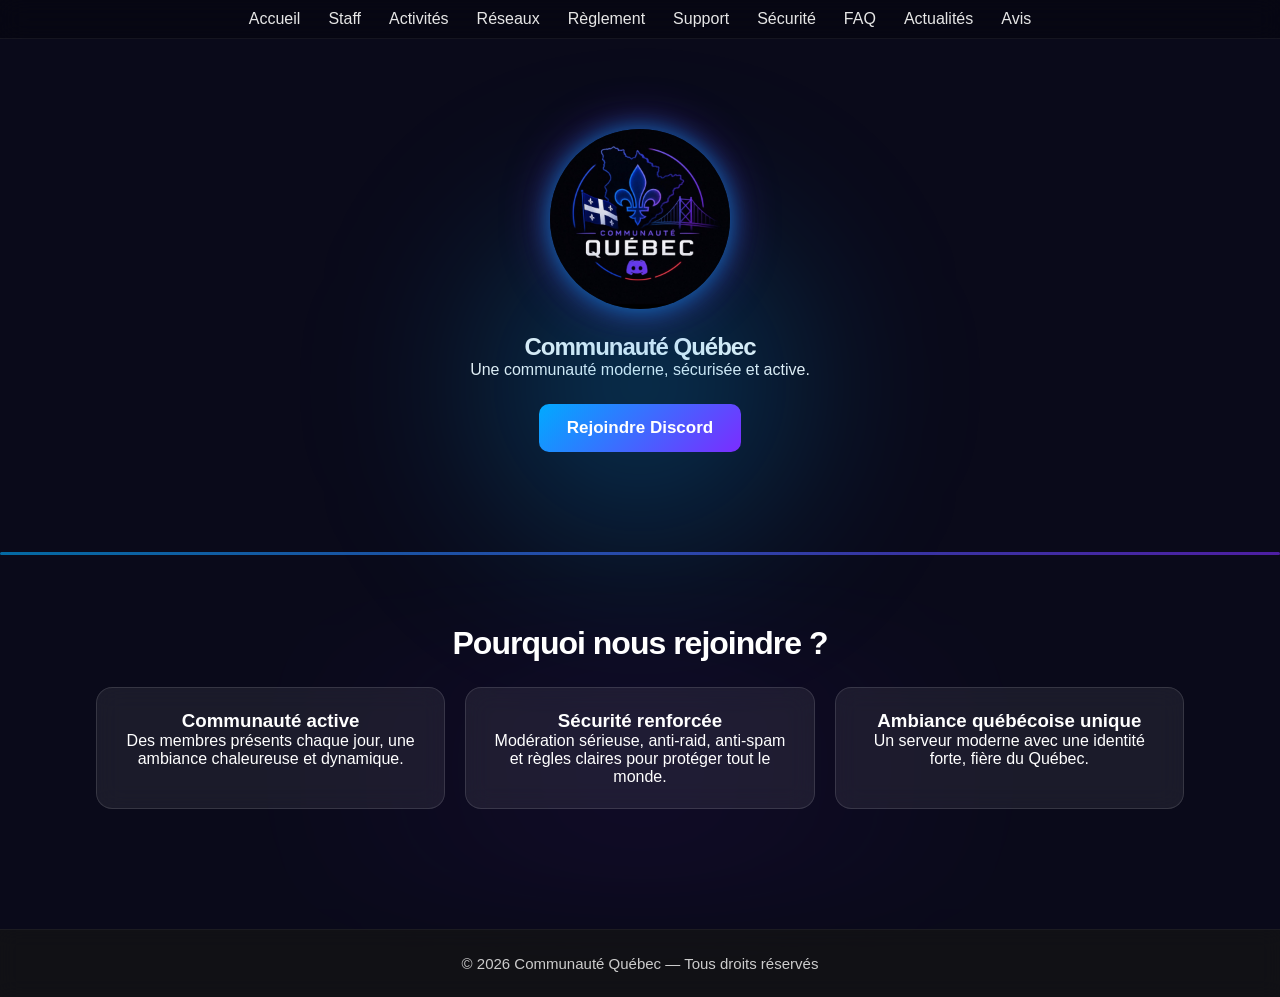
<file: index.html>
<!DOCTYPE html>
<html lang="fr">
<head>
    <meta charset="UTF-8">
    <meta name="viewport" content="width=device-width, initial-scale=1.0">
    <title>Communauté Québec</title>

    <style>
        body {
            background: #0d0d0d;
            margin: 0;
            padding: 0;
            opacity: 1;
            transition: opacity 0.3s ease;
        }
        .fade {
            opacity: 0;
        }
    </style>

    <script>
        window.onload = () => {
            document.body.classList.add("fade");
            setTimeout(() => {
                window.location.href = "Pages/01-accueil.html";
            }, 300);
        };
    </script>
</head>
<body></body>
</html>
</file>
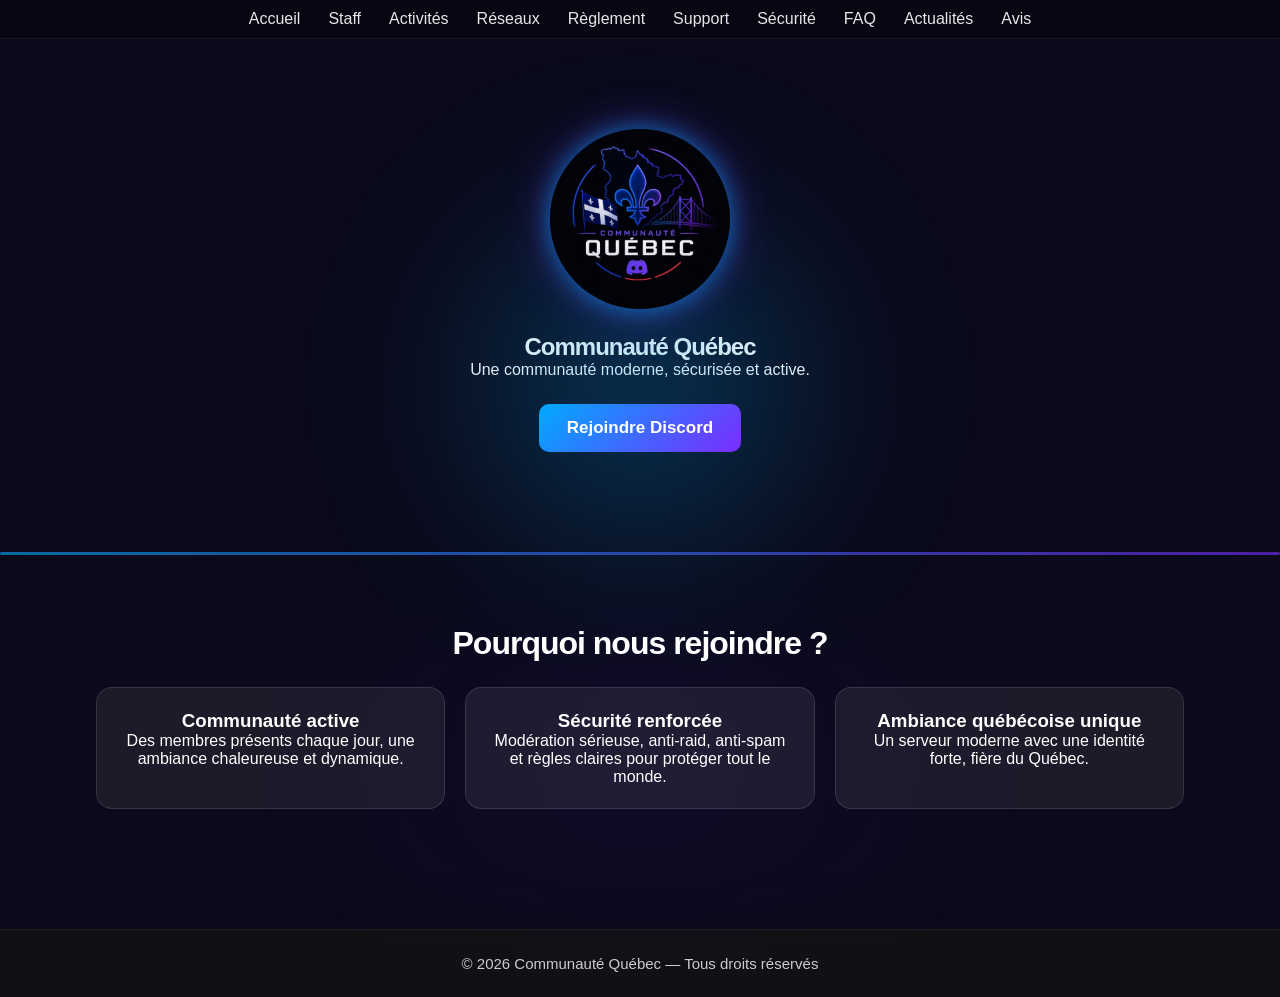
<file: Pages/01-accueil.html>
<!DOCTYPE html>
<html lang="fr">
<head>
    <meta charset="UTF-8">
    <title>Communauté Québec</title>

   <link rel="stylesheet" href="../Css/01-global.css">
<link rel="stylesheet" href="../Css/02-header.css">
<link rel="stylesheet" href="../Css/03-footer.css">
<link rel="stylesheet" href="../Css/04-pages.css">
<link rel="stylesheet" href="../Css/05-responsive.css">

<script src="../js/01-header.js" defer></script>
<script src="../js/02-footer.js" defer></script>

</head>

<body>

<!-- ============================
     HERO
============================ -->
<section class="hero">

    <!-- LOGO -->
    <img src="../assets/logos/logo.png" alt="Logo Communauté Québec" class="hero-logo">

    <h1>Communauté Québec</h1>
    <p>Une communauté moderne, sécurisée et active.</p>

    <!-- BOUTON UNIQUE -->
    <div class="hero-buttons">
        <a href="https://discord.gg/93VZk8fcNT" target="_blank" class="btn-hero">
            Rejoindre Discord
        </a>
    </div>
</section>

<!-- Séparateur -->
<div class="section-divider"></div>

<!-- ============================
     POURQUOI NOUS REJOINDRE
============================ -->
<section class="why">
    <h2>Pourquoi nous rejoindre ?</h2>

    <div class="grid">

        <div class="card">
            <h3>Communauté active</h3>
            <p>Des membres présents chaque jour, une ambiance chaleureuse et dynamique.</p>
        </div>

        <div class="card">
            <h3>Sécurité renforcée</h3>
            <p>Modération sérieuse, anti‑raid, anti‑spam et règles claires pour protéger tout le monde.</p>
        </div>

        <div class="card">
            <h3>Ambiance québécoise unique</h3>
            <p>Un serveur moderne avec une identité forte, fière du Québec.</p>
        </div>

    </div>
</section>

</body>
</html>
</file>
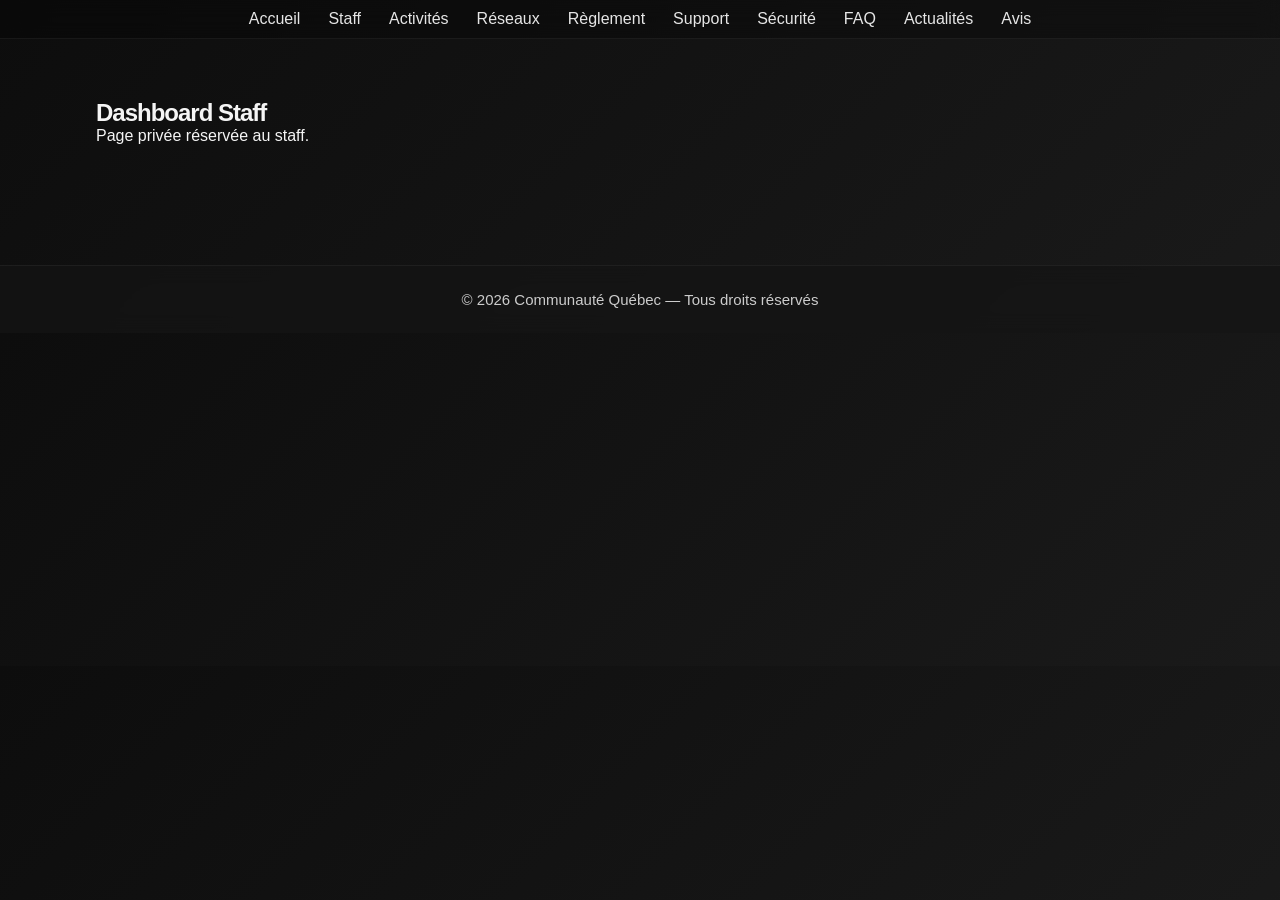
<file: Pages/11-dashboard.html>
<!DOCTYPE html>
<html lang="fr">
<head>
    <meta charset="UTF-8">
    <title>Dashboard</title>

    <link rel="stylesheet" href="../Css/01-global.css">
    <link rel="stylesheet" href="../Css/02-header.css">
    <link rel="stylesheet" href="../Css/03-footer.css">

    <script src="../js/01-header.js" defer></script>
    <script src="../js/02-footer.js" defer></script>
    <script src="../js/06-dashboard.js" defer></script>
</head>
<body>

<section>
    <h1>Dashboard Staff</h1>
    <p>Page privée réservée au staff.</p>
</section>

</body>
</html>
</file>
<file: Css/01-global.css>
/* RESET */
* {
    margin: 0;
    padding: 0;
    box-sizing: border-box;
}

/* BACKGROUND GLOBAL */
body {
    background: linear-gradient(135deg, #0d0d0d, #1a1a1a);
    color: #f5f5f5;
    font-family: 'Inter', sans-serif;
    overflow-x: hidden;
}

/* TITRES */
h1, h2 {
    font-weight: 700;
    letter-spacing: -1px;
}

/* SECTIONS */
section {
    width: 85%;
    margin: auto;
    padding: 60px 0;
    animation: fadeIn 0.4s ease;
}

/* ANIMATION */
@keyframes fadeIn {
    from { opacity: 0; transform: translateY(10px); }
    to { opacity: 1; transform: translateY(0); }
}

/* CARDS */
.card {
    background: rgba(255,255,255,0.05);
    border: 1px solid rgba(255,255,255,0.08);
    padding: 25px;
    border-radius: 14px;
    backdrop-filter: blur(10px);
    transition: 0.3s;
}

.card:hover {
    transform: translateY(-6px);
    border-color: #00aaff;
}

/* GRID */
.grid {
    display: grid;
    gap: 25px;
    grid-template-columns: repeat(auto-fit, minmax(280px, 1fr));
}

/* INPUTS + TEXTAREA + SELECT */
input, textarea, select {
    width: 100%;
    background: rgba(30, 30, 30, 0.85);
    border: 1px solid rgba(255, 255, 255, 0.08);
    color: #f5f5f5;
    padding: 14px 16px;
    border-radius: 10px;
    font-size: 16px;
    transition: 0.25s ease;
    outline: none;
    backdrop-filter: blur(6px);
}

input:focus,
textarea:focus,
select:focus {
    border-color: #00aaff;
    background: rgba(40, 40, 40, 0.9);
    transform: translateY(-2px);
}

textarea {
    min-height: 130px;
    resize: none;
}

/* BUTTONS */
button {
    background: #00aaff;
    color: white;
    border: none;
    padding: 14px 28px;
    border-radius: 10px;
    font-size: 16px;
    cursor: pointer;
    transition: 0.25s ease;
}

button:hover {
    background: #0088cc;
    transform: translateY(-3px);
}
</file>
<file: Css/02-header.css>
/* ============================
   HEADER FINAL PREMIUM
============================ */
#header {
    width: 100%;
    background: rgba(0,0,0,0.25); /* sombre, propre */
    backdrop-filter: blur(12px);
    border-bottom: 1px solid rgba(255,255,255,0.06);
    position: sticky;
    top: 0;
    z-index: 100;
}

/* ============================
   NAV
============================ */
.nav {
    display: flex;
    justify-content: center;
    align-items: center;
    padding: 10px 0; /* compact, propre */
}

/* ============================
   LINKS
============================ */
.nav-links {
    list-style: none;
    display: flex;
    gap: 28px; /* spacing premium */
}

.nav-links a {
    color: #e6e6e6;
    text-decoration: none;
    font-size: 16px;
    font-weight: 500;
    transition: 0.25s ease;
}

/* Hover premium */
.nav-links a:hover {
    color: #00aaff;
    text-shadow: 0 0 12px rgba(0,170,255,0.7);
    transform: translateY(-1px);
}
</file>
<file: Css/03-footer.css>
footer {
    width: 100%;
    background: rgba(20,20,20,0.7);
    backdrop-filter: blur(10px);
    padding: 25px 0;
    text-align: center;
    color: #ccc;
    font-size: 15px;
    margin-top: 60px;
    border-top: 1px solid rgba(255,255,255,0.05);
}
</file>
<file: Css/04-pages.css>
/* ============================
   BACKGROUND ANIMÉ
============================ */
body {
    background: linear-gradient(180deg, #0a0a1a, #0a0a1a);
    background-size: 100% 200%;
    animation: bgMove 18s ease-in-out infinite;
}

@keyframes bgMove {
    0% { background-position: 0% 0%; }
    50% { background-position: 0% 100%; }
    100% { background-position: 0% 0%; }
}

/* ============================
   HERO
============================ */
.hero {
    text-align: center;
    padding: 90px 0 70px;
    position: relative;
}

.hero::after {
    content: "";
    position: absolute;
    top: 25%;
    left: 50%;
    transform: translateX(-50%);
    width: 450px;
    height: 450px;
    background: radial-gradient(circle, rgba(0,170,255,0.35), transparent 70%);
    filter: blur(80px);
    z-index: 0;
}

.hero-logo {
    width: 180px;
    height: 180px;
    border-radius: 50%;
    object-fit: cover;
    margin-bottom: 20px;
    position: relative;
    z-index: 2;
    box-shadow:
        0 0 25px rgba(0,170,255,0.6),
        0 0 50px rgba(123,44,255,0.4);
}

/* ============================
   BOUTON UNIQUE
============================ */
.hero-buttons {
    display: flex;
    justify-content: center;
    margin-top: 25px;
    position: relative;
    z-index: 2;
}

.btn-hero {
    background: linear-gradient(135deg, #00aaff, #7b2cff);
    color: white;
    padding: 14px 28px;
    border-radius: 10px;
    font-size: 17px;
    font-weight: 600;
    text-decoration: none;
    transition: 0.25s ease;
}

.btn-hero:hover {
    transform: translateY(-3px);
    box-shadow: 0 0 18px rgba(0,170,255,0.7);
}

/* ============================
   SÉPARATEUR
============================ */
.section-divider {
    width: 100%;
    height: 3px;
    background: linear-gradient(90deg, #00aaff, #7b2cff);
    opacity: 0.6;
    margin: 30px 0;
    border-radius: 50px;
}

/* ============================
   SECTION WHY
============================ */
section.why {
    padding: 40px 0 60px;
    position: relative;
}

section.why::before {
    content: "";
    position: absolute;
    width: 100%;
    height: 100%;
    background: radial-gradient(circle, rgba(123,44,255,0.15), transparent 70%);
    filter: blur(40px);
    opacity: 0.4;
    z-index: 0;
}

section.why * {
    position: relative;
    z-index: 1;
}

section h2 {
    text-align: center;
    font-size: 32px;
    color: white;
    margin-bottom: 25px;
}

/* ============================
   GRID
============================ */
.grid {
    display: grid;
    gap: 20px;
    grid-template-columns: repeat(auto-fit, minmax(260px, 1fr));
}

/* ============================
   CARDS
============================ */
.card {
    background: rgba(255,255,255,0.07);
    border: 1px solid rgba(255,255,255,0.12);
    padding: 22px;
    border-radius: 16px;
    backdrop-filter: blur(12px);
    transition: 0.3s ease;
    color: white;
    text-align: center;
}


}

.card h3 {
    font-size: 20px;
    margin-bottom: 10px;
    color: #00aaff;
}




/* ============================
   STAFF PAGE — VERSION ULTIME
============================ */

.staff-section {
    padding: 70px 0;
    text-align: center;
}

.staff-title {
    font-size: 46px;
    font-weight: 700;
    color: white;
    margin-bottom: 12px;
    text-shadow: 0 0 18px rgba(0,170,255,0.4);
}

.staff-sub {
    font-size: 20px;
    color: #cfcfcf;
    margin-bottom: 45px;
}

/* GRID */
.staff-grid {
    display: grid;
    grid-template-columns: repeat(auto-fit, minmax(260px, 1fr));
    gap: 32px;
    width: 90%;
    max-width: 1200px;
    margin: auto;
}

/* CARD */
.staff-card {
    background: rgba(255,255,255,0.06);
    border: 1px solid rgba(255,255,255,0.12);
    padding: 28px;
    border-radius: 14px;
    backdrop-filter: blur(12px);
    transition: 0.35s ease;
    transform: translateY(0);
    box-shadow: 0 0 18px rgba(0,0,0,0.25);
    animation: fadeIn 0.6s ease forwards;
}


/* Text */
.staff-card h3 {
    color: white;
    font-size: 24px;
    margin-bottom: 10px;
    font-weight: 600;
}

.role {
    color: #00aaff;
    font-size: 17px;
    font-weight: 600;
    text-shadow: 0 0 10px rgba(0,170,255,0.4);
}

/* Animation */
@keyframes fadeIn {
    from { opacity: 0; transform: translateY(10px); }
    to { opacity: 1; transform: translateY(0); }
}



/* ============================
   ACTIVITÉS — VERSION PREMIUM
============================ */

.activites-section {
    padding: 70px 0;
    text-align: center;
}

.activites-title {
    font-size: 46px;
    font-weight: 700;
    color: white;
    margin-bottom: 12px;
    text-shadow: 0 0 18px rgba(0,170,255,0.4);
}

.activites-sub {
    font-size: 20px;
    color: #cfcfcf;
    margin-bottom: 45px;
}

/* GRID */
.activites-grid {
    display: grid;
    grid-template-columns: repeat(auto-fit, minmax(260px, 1fr));
    gap: 32px;
    width: 90%;
    max-width: 1200px;
    margin: auto;
}

/* CARD */
.activites-card {
    background: rgba(255,255,255,0.06);
    border: 1px solid rgba(255,255,255,0.12);
    padding: 28px;
    border-radius: 14px;
    backdrop-filter: blur(12px);
    transition: 0.35s ease;
    transform: translateY(0);
    box-shadow: 0 0 18px rgba(0,0,0,0.25);
    animation: fadeIn 0.6s ease forwards;
}

.activites-card h3 {
    color: white;
    font-size: 24px;
    margin-bottom: 10px;
    font-weight: 600;
}

.activites-card p {
    color: #dcdcdc;
    font-size: 16px;
    line-height: 1.5;
}

/* Animation */
@keyframes fadeIn {
    from { opacity: 0; transform: translateY(10px); }
    to { opacity: 1; transform: translateY(0); }
}
.activites-card {
    min-height: 200px;
}
.activites-grid {
    padding-bottom: 0;
    margin-bottom: 0;
}
#footer {
    margin-top: 10px;
}
.activites-section {
    padding-bottom: 10px;
}










/* ============================
   RÉSEAUX — STYLE PREMIUM
============================ */

.reseaux-section {
    padding: 70px 0;
    text-align: center;
}

.reseaux-title {
    font-size: 46px;
    font-weight: 700;
    color: white;
    margin-bottom: 12px;
    text-shadow: 0 0 18px rgba(0,170,255,0.4);
}

.reseaux-sub {
    font-size: 20px;
    color: #cfcfcf;
    margin-bottom: 45px;
}

/* GRID */
.reseaux-grid {
    display: grid;
    grid-template-columns: repeat(auto-fit, minmax(260px, 1fr));
    gap: 32px;
    width: 90%;
    max-width: 1200px;
    margin: auto;
}

/* CARD */
.reseaux-card {
    background: rgba(255,255,255,0.06);
    border: 1px solid rgba(255,255,255,0.12);
    padding: 28px;
    border-radius: 14px;
    backdrop-filter: blur(12px);
    transition: 0.35s ease;
    transform: translateY(0);
    box-shadow: 0 0 18px rgba(0,0,0,0.25);
    animation: fadeIn 0.6s ease forwards;
    text-decoration: none;
}

.reseaux-card:hover {
    transform: translateY(-6px);
    border-color: #00aaff;
    box-shadow: 0 0 22px rgba(0,170,255,0.45);
}

.reseaux-card h3 {
    color: white;
    font-size: 24px;
    margin-bottom: 10px;
    font-weight: 600;
}

.reseaux-card p {
    color: #dcdcdc;
    font-size: 16px;
    line-height: 1.5;
}

/* Animation */
@keyframes fadeIn {
    from { opacity: 0; transform: translateY(10px); }
    to { opacity: 1; transform: translateY(0); }
}







/* ============================
   RÈGLEMENT — VERSION PREMIUM MIX
============================ */

.reglement-section {
    padding: 70px 0;
    text-align: center;
}

.reglement-title {
    font-size: 46px;
    font-weight: 700;
    color: white;
    margin-bottom: 12px;
    text-shadow: 0 0 18px rgba(0,170,255,0.4);
}

.reglement-sub {
    font-size: 20px;
    color: #cfcfcf;
    margin-bottom: 45px;
}

/* ============================
   BLOC TEXTE LONG
============================ */

.reglement-full {
    width: 90%;
    max-width: 900px;
    margin: auto;
    background: rgba(255,255,255,0.06);
    border: 1px solid rgba(255,255,255,0.12);
    padding: 35px;
    border-radius: 14px;
    backdrop-filter: blur(12px);
    box-shadow: 0 0 18px rgba(0,0,0,0.25);
    animation: fadeIn 0.6s ease forwards;
    text-align: left;
}

.reglement-full h2 {
    color: #00aaff;
    margin-top: 25px;
    margin-bottom: 10px;
    font-size: 22px;
}

.reglement-full p {
    color: #e6e6e6;
    line-height: 1.6;
    font-size: 16px;
}

/* ============================
   ANIMATION
============================ */

@keyframes fadeIn {
    from { opacity: 0; transform: translateY(10px); }
    to { opacity: 1; transform: translateY(0); }
}








/* ============================
   SUPPORT — VERSION PREMIUM
============================ */

.support-section {
    padding: 70px 0;
    text-align: center;
}

.support-title {
    font-size: 46px;
    font-weight: 700;
    color: white;
    margin-bottom: 12px;
    text-shadow: 0 0 18px rgba(0,170,255,0.4);
}

.support-sub {
    font-size: 20px;
    color: #cfcfcf;
    margin-bottom: 45px;
}

/* GRID */
.support-grid {
    display: grid;
    grid-template-columns: repeat(auto-fit, minmax(260px, 1fr));
    gap: 32px;
    width: 90%;
    max-width: 1200px;
    margin: auto;
}

/* CARD */
.support-card {
    background: rgba(255,255,255,0.06);
    border: 1px solid rgba(255,255,255,0.12);
    padding: 28px;
    border-radius: 14px;
    backdrop-filter: blur(12px);
    transition: 0.35s ease;
    transform: translateY(0);
    box-shadow: 0 0 18px rgba(0,0,0,0.25);
    animation: fadeIn 0.6s ease forwards;
}

.support-card:hover {
    transform: translateY(-6px);
    border-color: #00aaff;
    box-shadow: 0 0 22px rgba(0,170,255,0.45);
}

.support-card h3 {
    color: white;
    font-size: 24px;
    margin-bottom: 10px;
    font-weight: 600;
}

.support-card p {
    color: #dcdcdc;
    font-size: 16px;
    line-height: 1.5;
}

/* BUTTON */
.support-btn {
    display: inline-block;
    margin-top: 15px;
    padding: 10px 22px;
    background: #00aaff;
    color: white;
    border-radius: 8px;
    font-weight: 600;
    text-decoration: none;
    transition: 0.3s ease;
}

.support-btn:hover {
    background: #0088cc;
}

/* Animation */
@keyframes fadeIn {
    from { opacity: 0; transform: translateY(10px); }
    to { opacity: 1; transform: translateY(0); }
}






/* ============================
   SÉCURITÉ — VERSION PREMIUM
============================ */

.securite-section {
    padding: 70px 0;
    text-align: center;
}

.securite-title {
    font-size: 46px;
    font-weight: 700;
    color: white;
    margin-bottom: 12px;
    text-shadow: 0 0 18px rgba(0,170,255,0.4);
}

.securite-sub {
    font-size: 20px;
    color: #cfcfcf;
    margin-bottom: 45px;
}

/* GRID */
.securite-grid {
    display: grid;
    grid-template-columns: repeat(auto-fit, minmax(260px, 1fr));
    gap: 32px;
    width: 90%;
    max-width: 1200px;
    margin: auto;
}

/* CARD */
.securite-card {
    background: rgba(255,255,255,0.06);
    border: 1px solid rgba(255,255,255,0.12);
    padding: 28px;
    border-radius: 14px;
    backdrop-filter: blur(12px);
    transition: 0.35s ease;
    transform: translateY(0);
    box-shadow: 0 0 18px rgba(0,0,0,0.25);
    animation: fadeIn 0.6s ease forwards;

}

.securite-card h3 {
    color: white;
    font-size: 24px;
    margin-bottom: 10px;
    font-weight: 600;
}

.securite-card p {
    color: #dcdcdc;
    font-size: 16px;
    line-height: 1.5;
}

/* Animation */
@keyframes fadeIn {
    from { opacity: 0; transform: translateY(10px); }
    to { opacity: 1; transform: translateY(0); }
}







/* ============================
   FAQ — VERSION PREMIUM MASSIVE
============================ */

.faq-section {
    padding: 70px 0;
    text-align: center;
}

.faq-title {
    font-size: 46px;
    font-weight: 700;
    color: white;
    margin-bottom: 12px;
    text-shadow: 0 0 18px rgba(0,170,255,0.4);
}

.faq-sub {
    font-size: 20px;
    color: #cfcfcf;
    margin-bottom: 45px;
}

/* GRID */
.faq-grid {
    display: grid;
    grid-template-columns: repeat(auto-fit, minmax(260px, 1fr));
    gap: 32px;
    width: 90%;
    max-width: 1200px;
    margin: auto;
}

/* CARD */
.faq-card {
    background: rgba(255,255,255,0.06);
    border: 1px solid rgba(255,255,255,0.12);
    padding: 28px;
    border-radius: 14px;
    backdrop-filter: blur(12px);
    transition: 0.35s ease;
    transform: translateY(0);
    box-shadow: 0 0 18px rgba(0,0,0,0.25);
    animation: fadeIn 0.6s ease forwards;
}


.faq-card h3 {
    color: white;
    font-size: 24px;
    margin-bottom: 10px;
    font-weight: 600;
}

.faq-card p {
    color: #dcdcdc;
    font-size: 16px;
    line-height: 1.5;
}

/* Animation */
@keyframes fadeIn {
    from { opacity: 0; transform: translateY(10px); }
    to { opacity: 1; transform: translateY(0); }
}









/* ============================
   ACTUALITÉS — VERSION PREMIUM
============================ */

.actus-section {
    padding: 70px 0;
    text-align: center;
}

.actus-title {
    font-size: 46px;
    font-weight: 700;
    color: white;
    margin-bottom: 12px;
    text-shadow: 0 0 18px rgba(0,170,255,0.4);
}

.actus-sub {
    font-size: 20px;
    color: #cfcfcf;
    margin-bottom: 45px;
}

/* GRID */
.actus-grid {
    display: grid;
    grid-template-columns: repeat(auto-fit, minmax(260px, 1fr));
    gap: 32px;
    width: 90%;
    max-width: 1200px;
    margin: auto;
}

/* CARD */
.actus-card {
    background: rgba(255,255,255,0.06);
    border: 1px solid rgba(255,255,255,0.12);
    padding: 28px;
    border-radius: 14px;
    backdrop-filter: blur(12px);
    transition: 0.35s ease;
    transform: translateY(0);
    box-shadow: 0 0 18px rgba(0,0,0,0.25);
    animation: fadeIn 0.6s ease forwards;
    text-align: left;
}

.actus-card:hover {
    transform: translateY(-6px);
    border-color: #00aaff;
    box-shadow: 0 0 22px rgba(0,170,255,0.45);
}

.actus-card h3 {
    color: white;
    font-size: 24px;
    margin-bottom: 10px;
    font-weight: 600;
}

.actus-card p {
    color: #dcdcdc;
    font-size: 16px;
    line-height: 1.5;
}

.actus-date {
    display: block;
    margin-top: 12px;
    color: #00aaff;
    font-size: 14px;
    font-weight: 600;
}

/* Animation */
@keyframes fadeIn {
    from { opacity: 0; transform: translateY(10px); }
    to { opacity: 1; transform: translateY(0); }
}
</file>
<file: Css/05-responsive.css>
/* ============================
   MOBILE — max 480px
============================ */
@media (max-width: 480px) {

    /* HERO */
    .hero {
        padding: 50px 0 40px;
    }

    .hero-logo {
        width: 120px;
        height: 120px;
        margin-bottom: 12px;
    }

    .hero h1 {
        font-size: 24px;
        margin-bottom: 6px;
    }

    .hero p {
        font-size: 14px;
        margin-bottom: 18px;
    }

    .btn-hero {
        padding: 10px 18px;
        font-size: 14px;
        border-radius: 8px;
    }

    /* Glow */
    .hero::after {
        width: 280px;
        height: 280px;
        filter: blur(60px);
        top: 30%;
    }

    /* WHY SECTION */
    section.why {
        padding: 30px 0 40px;
    }

    section h2 {
        font-size: 22px;
        margin-bottom: 18px;
    }

    .grid {
        grid-template-columns: 1fr;
        gap: 14px;
    }

    .card {
        padding: 16px;
        border-radius: 12px;
    }

    .card h3 {
        font-size: 17px;
    }

    .card p {
        font-size: 13px;
    }

    /* Footer spacing */
    footer {
        margin-top: 20px;
    }
}

/* ============================
   TABLET — max 768px
============================ */
@media (max-width: 768px) {

    /* HERO */
    .hero {
        padding: 70px 0 55px;
    }

    .hero-logo {
        width: 150px;
        height: 150px;
    }

    .hero h1 {
        font-size: 30px;
    }

    .hero p {
        font-size: 16px;
    }

    .btn-hero {
        padding: 12px 22px;
        font-size: 15px;
    }

    .hero::after {
        width: 380px;
        height: 380px;
        filter: blur(70px);
    }

    /* WHY SECTION */
    section.why {
        padding: 40px 0 55px;
    }

    section h2 {
        font-size: 26px;
    }

    .grid {
        grid-template-columns: repeat(auto-fit, minmax(220px, 1fr));
        gap: 18px;
    }

    .card {
        padding: 20px;
    }

    .card h3 {
        font-size: 19px;
    }

    .card p {
        font-size: 15px;
    }

    footer {
        margin-top: 30px;
    }
}






@media (max-width: 768px) {
    .nav {
        flex-direction: column;
        gap: 10px;
        padding: 12px 20px;
    }

    .nav-links {
        flex-wrap: wrap;
        justify-content: center;
        gap: 14px;
    }

    .nav-logo {
        font-size: 20px;
    }
}

@media (max-width: 480px) {
    .nav-links a {
        font-size: 14px;
    }
}
</file>
